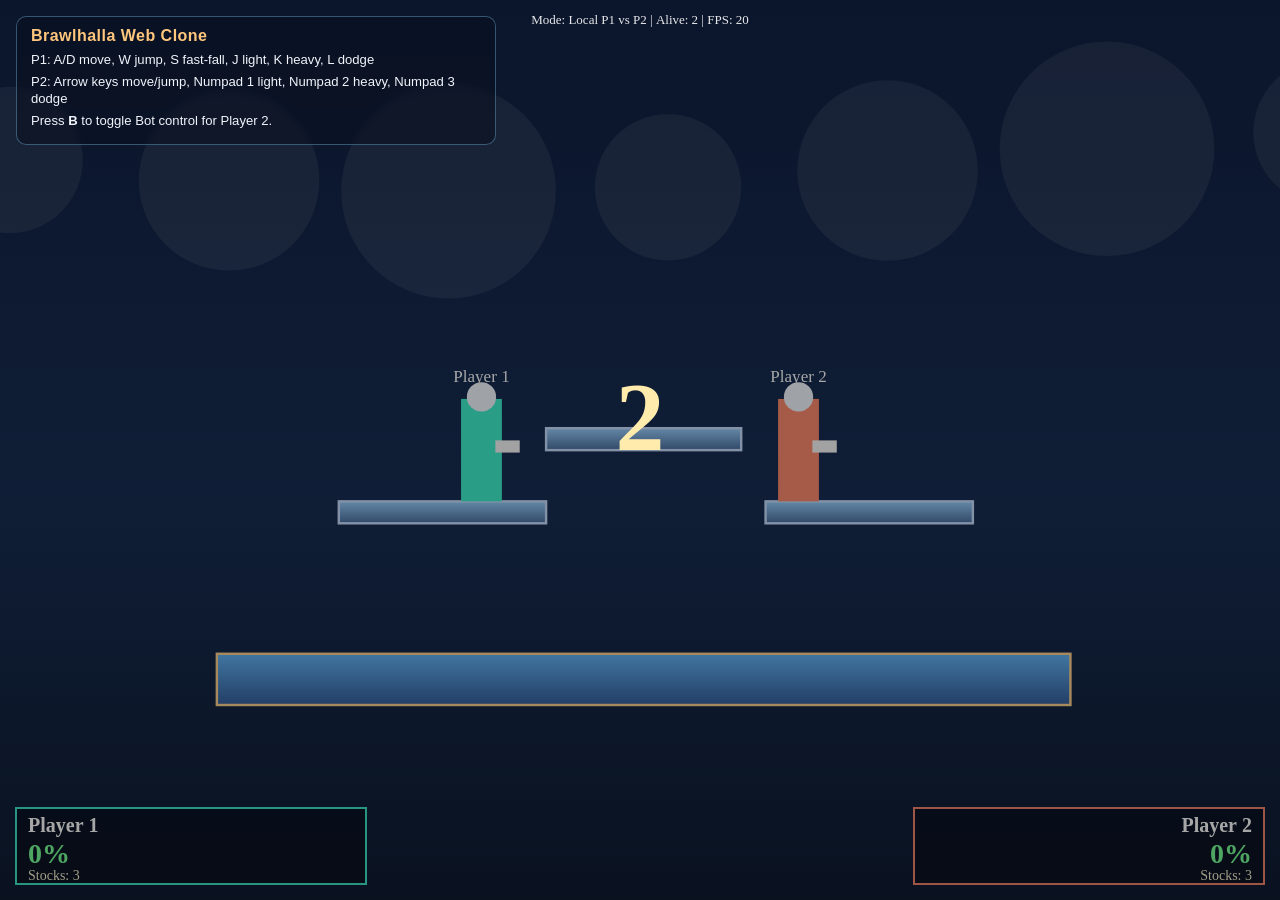
<file: brawlhalla-web-clone - Copy/index.html>
﻿<!DOCTYPE html>
<html lang="en">
  <head>
    <meta charset="UTF-8" />
    <meta name="viewport" content="width=device-width, initial-scale=1.0" />
    <title>Brawlhalla Web Clone</title>
    <link rel="stylesheet" href="./style.css" />
  </head>
  <body>
    <div id="app">
      <canvas id="game-canvas" width="1280" height="720"></canvas>
      <div id="hud-help">
        <h1>Brawlhalla Web Clone</h1>
        <p>
          P1: A/D move, W jump, S fast-fall, J light, K heavy, L dodge
        </p>
        <p>
          P2: Arrow keys move/jump, Numpad 1 light, Numpad 2 heavy, Numpad 3
          dodge
        </p>
        <p>Press <strong>B</strong> to toggle Bot control for Player 2.</p>
      </div>
    </div>
    <script type="module" src="./src/game.js"></script>
  </body>
</html>
</file>
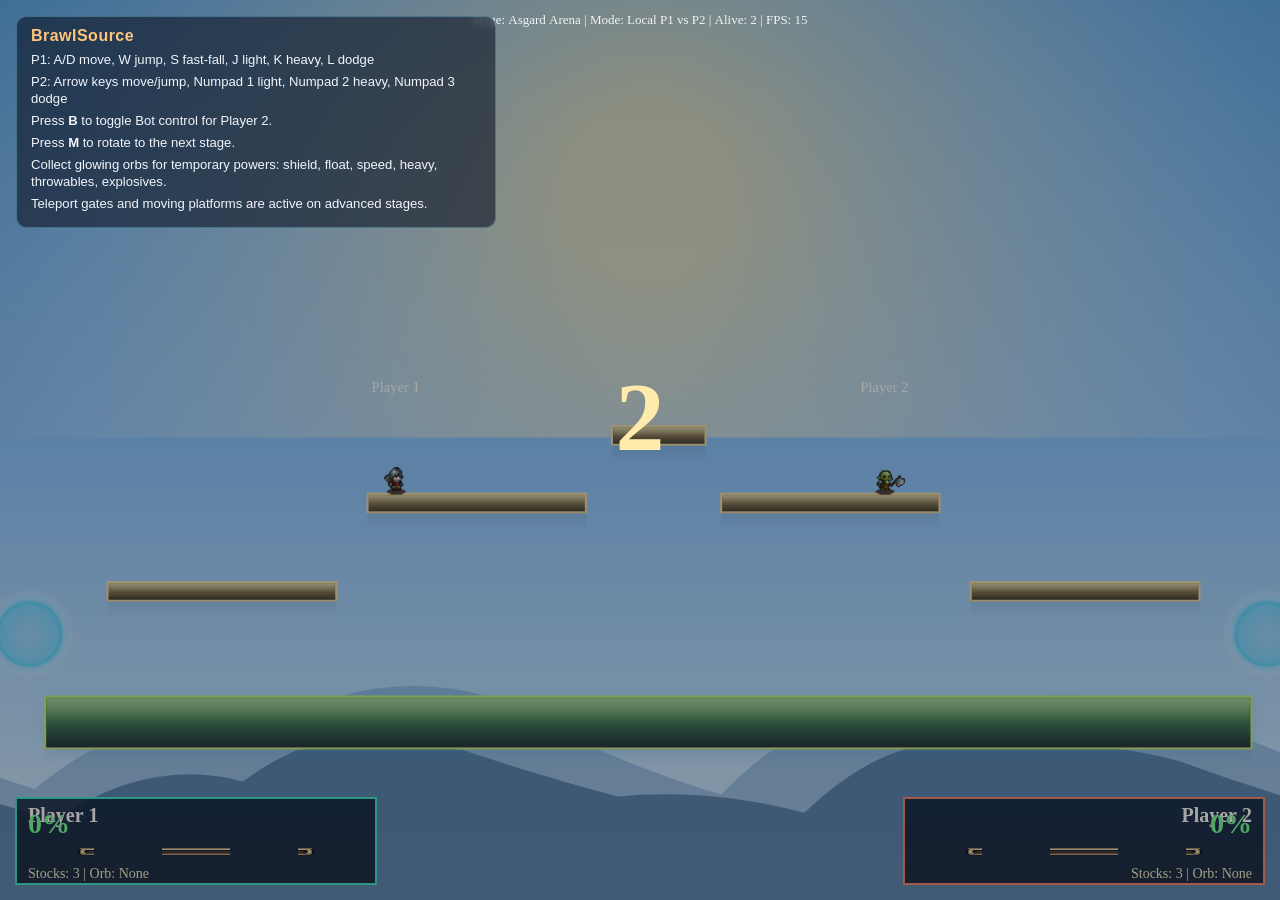
<file: brawlhalla-web-clone/index.html>
﻿<!DOCTYPE html>
<html lang="en">
  <head>
    <meta charset="UTF-8" />
    <meta name="viewport" content="width=device-width, initial-scale=1.0" />
    <title>BrawlSource</title>
    <link rel="stylesheet" href="./style.css" />
  </head>
  <body>
    <div id="app">
      <canvas id="game-canvas" width="1280" height="720"></canvas>
      <div id="hud-help">
        <h1>BrawlSource</h1>
        <p>
          P1: A/D move, W jump, S fast-fall, J light, K heavy, L dodge
        </p>
        <p>
          P2: Arrow keys move/jump, Numpad 1 light, Numpad 2 heavy, Numpad 3
          dodge
        </p>
        <p>Press <strong>B</strong> to toggle Bot control for Player 2.</p>
        <p>Press <strong>M</strong> to rotate to the next stage.</p>
        <p>Collect glowing orbs for temporary powers: shield, float, speed, heavy, throwables, explosives.</p>
        <p>Teleport gates and moving platforms are active on advanced stages.</p>
      </div>
    </div>
    <script type="module" src="./src/game.js"></script>
  </body>
</html>
</file>
<file: brawlhalla-web-clone - Copy/style.css>
﻿:root {
  --bg-0: #0c1628;
  --bg-1: #142544;
  --bg-2: #1f3660;
  --ink: #f2f5fc;
  --accent: #8bd5ff;
  --accent-warm: #ffc67d;
}

* {
  box-sizing: border-box;
}

html,
body {
  margin: 0;
  width: 100%;
  height: 100%;
  overflow: hidden;
  background: radial-gradient(circle at 20% 20%, var(--bg-2), var(--bg-0) 72%);
  color: var(--ink);
  font-family: "Trebuchet MS", "Segoe UI", sans-serif;
}

#app {
  position: relative;
  width: 100%;
  height: 100%;
}

#game-canvas {
  display: block;
  width: 100%;
  height: 100%;
  image-rendering: crisp-edges;
}

#hud-help {
  position: absolute;
  left: 16px;
  top: 16px;
  max-width: 480px;
  padding: 10px 14px;
  border-radius: 10px;
  background: rgba(9, 17, 32, 0.58);
  border: 1px solid rgba(139, 213, 255, 0.35);
  backdrop-filter: blur(3px);
  pointer-events: none;
}

#hud-help h1 {
  margin: 0 0 6px;
  font-size: 1rem;
  letter-spacing: 0.03em;
  color: var(--accent-warm);
}

#hud-help p {
  margin: 4px 0;
  font-size: 0.82rem;
  line-height: 1.35;
}

@media (max-width: 900px) {
  #hud-help {
    left: 10px;
    top: 10px;
    right: 10px;
    max-width: none;
    font-size: 0.75rem;
  }
}
</file>
<file: brawlhalla-web-clone/style.css>
﻿:root {
  --bg-0: #0c1628;
  --bg-1: #142544;
  --bg-2: #1f3660;
  --ink: #f2f5fc;
  --accent: #8bd5ff;
  --accent-warm: #ffc67d;
}

* {
  box-sizing: border-box;
}

html,
body {
  margin: 0;
  width: 100%;
  height: 100%;
  overflow: hidden;
  background: radial-gradient(circle at 20% 20%, var(--bg-2), var(--bg-0) 72%);
  color: var(--ink);
  font-family: "Trebuchet MS", "Segoe UI", sans-serif;
}

#app {
  position: relative;
  width: 100%;
  height: 100%;
}

#game-canvas {
  display: block;
  width: 100%;
  height: 100%;
  image-rendering: crisp-edges;
}

#hud-help {
  position: absolute;
  left: 16px;
  top: 16px;
  max-width: 480px;
  padding: 10px 14px;
  border-radius: 10px;
  background: rgba(9, 17, 32, 0.58);
  border: 1px solid rgba(139, 213, 255, 0.35);
  backdrop-filter: blur(3px);
  pointer-events: none;
}

#hud-help h1 {
  margin: 0 0 6px;
  font-size: 1rem;
  letter-spacing: 0.03em;
  color: var(--accent-warm);
}

#hud-help p {
  margin: 4px 0;
  font-size: 0.82rem;
  line-height: 1.35;
}

@media (max-width: 900px) {
  #hud-help {
    left: 10px;
    top: 10px;
    right: 10px;
    max-width: none;
    font-size: 0.75rem;
  }
}
</file>
